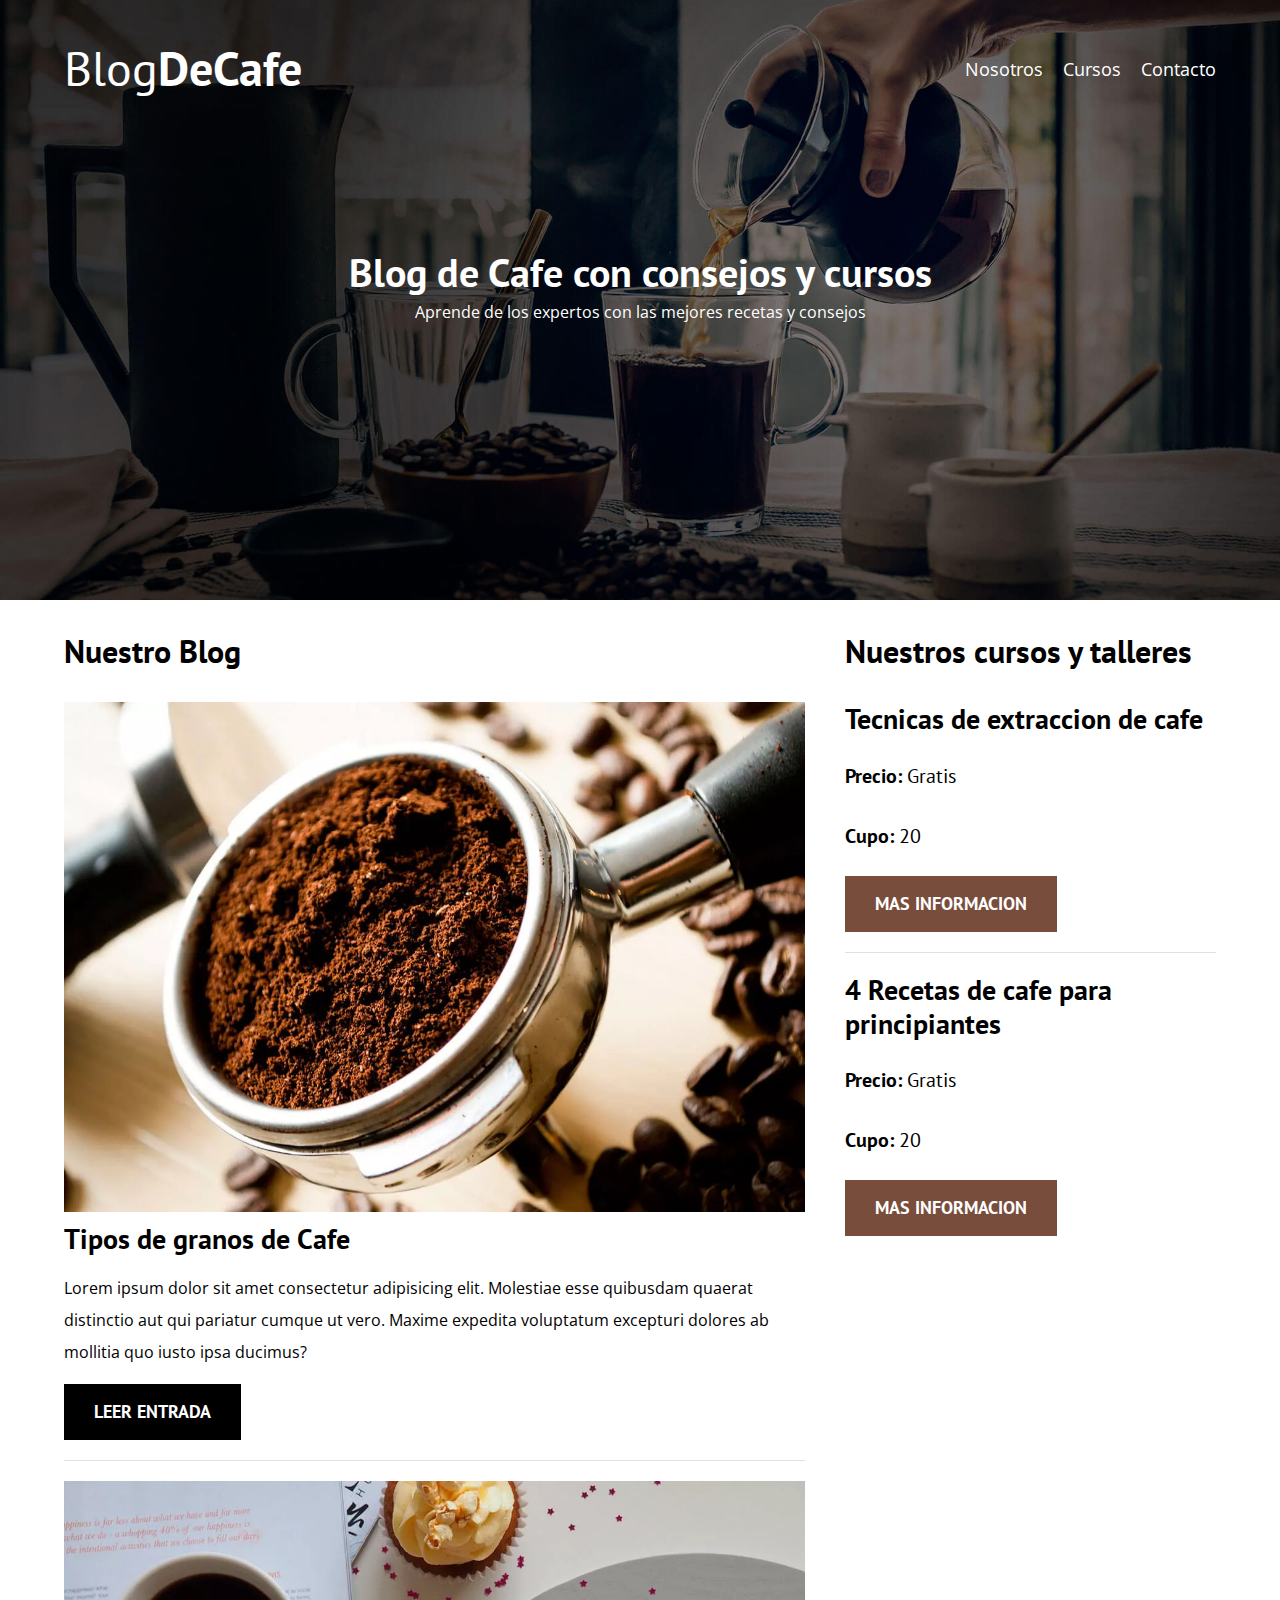
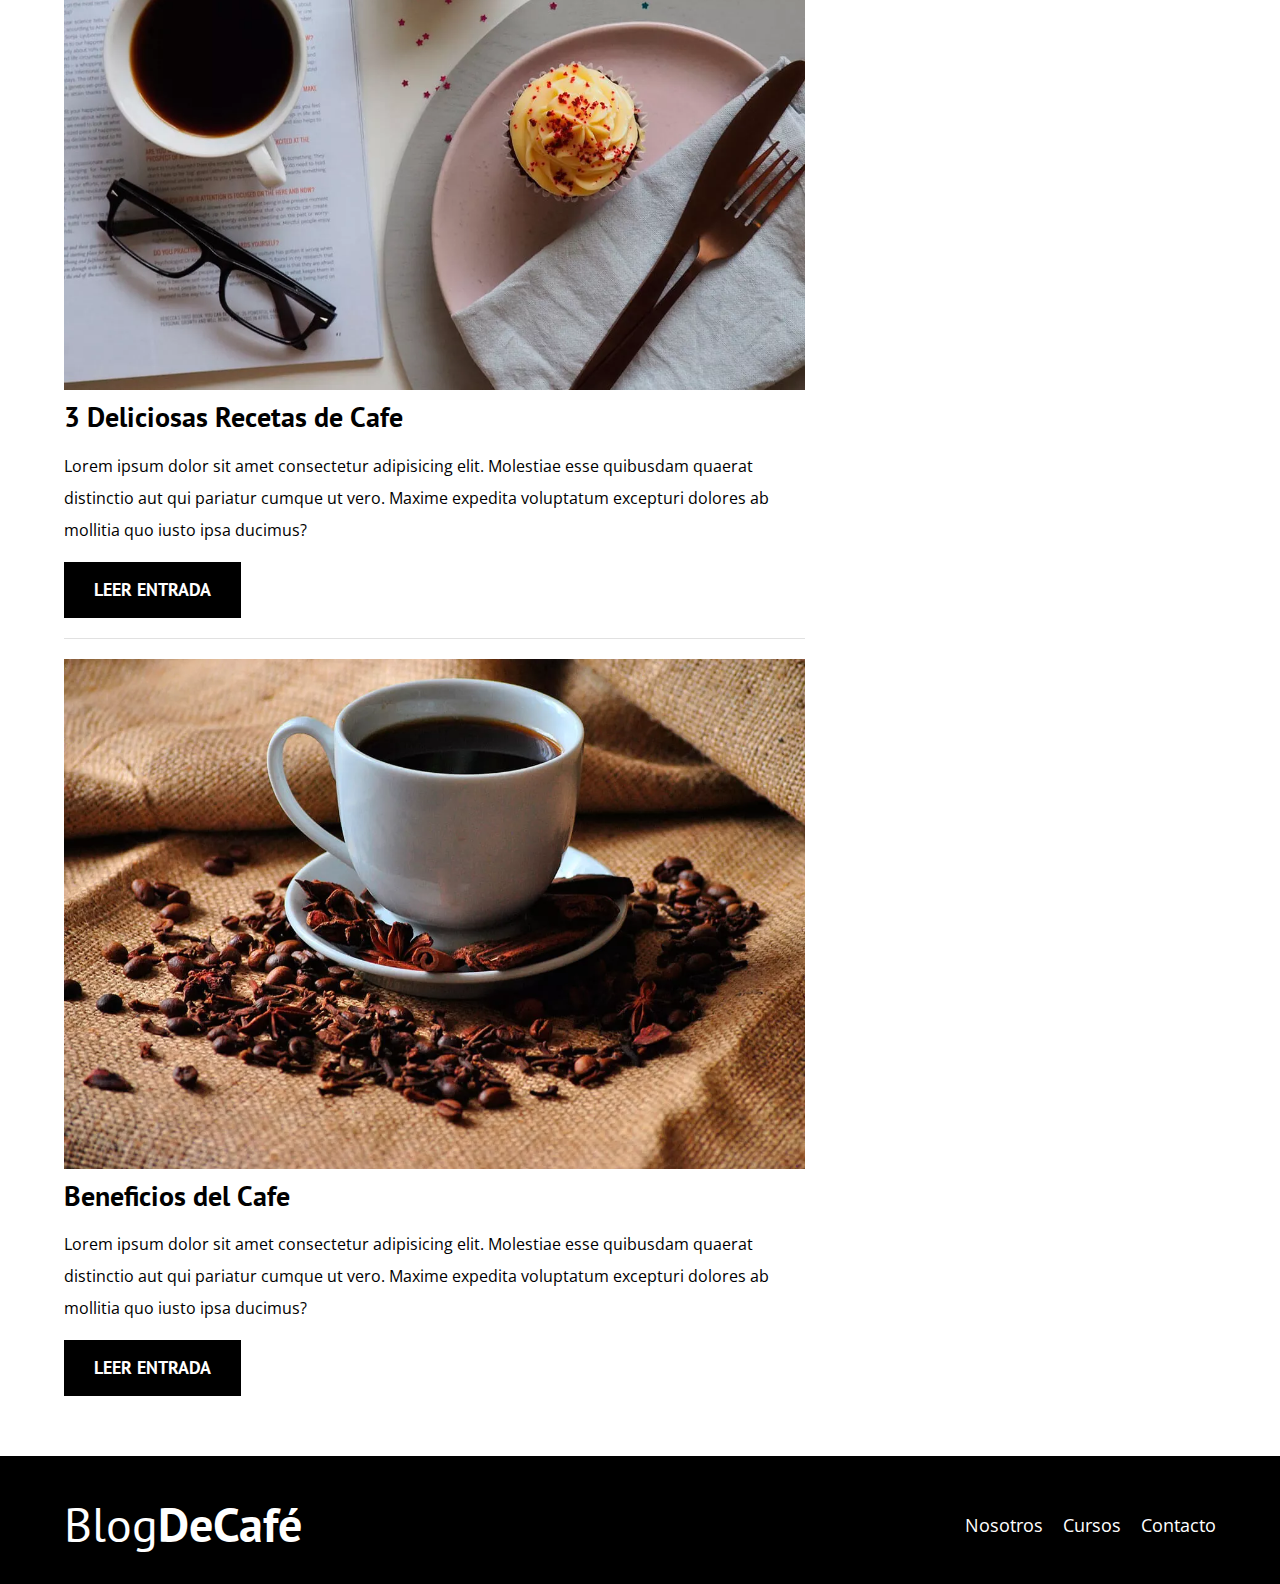
<file: index.html>
<!DOCTYPE html>
<html lang="en">
<head>
    <meta charset="UTF-8">
    <meta http-equiv="X-UA-Compatible" content="IE=edge">
    <meta name="viewport" content="width=device-width, initial-scale=1.0">
    <title>Blog de Cafe</title>
   
      <!-- Prefetch -->
      <link rel="prefetch" href="nosotros.html" as="document">

      <!-- Preload -->
      <link rel="preload" href="css/normalize.css" as="style">
      <link rel="stylesheet" href="css/normalize.css">
      <link rel="preload" href="https://fonts.googleapis.com/css2?family=Open+Sans&family=PT+Sans:wght@400;700&display=swap"  crossorigin="crossorigin" as="font">
      <link href="https://fonts.googleapis.com/css2?family=Open+Sans&family=PT+Sans:wght@400;700&display=swap" rel="stylesheet">
    
    <link rel="preload" href="css/style.css" as="style">
    <link rel="stylesheet" href="css/style.css">

    <link rel="preload" href="img/blog1.jpg" as="image">
</head>
<body>
    <header class="header">
        <div class="contenedor">
            <div class="barra">
                <a class="logo" href="index.html">
                    <h1 class="logo__nombre no-margin centrar-texto">Blog<span class="logo__bold">DeCafe</span></h1>
                </a>
                <nav class="navegacion">
                    <a class="navegacion__enlace" href="nosotros.html">Nosotros</a>
                    <a class="navegacion__enlace" href="cursos.html">Cursos</a>
                    <a class="navegacion__enlace" href="contacto.html">Contacto</a>
                </nav>
            </div>
        </div>
        <div class="header__texto">
            <h2 class="no-margin"> Blog de Cafe con consejos y cursos</h2>
            <p class="no-margin">Aprende de los expertos con las mejores recetas y consejos</p>
        </div>
    </header>

    <div class="contenedor contenido-principal">
        <main class="blog">
            <h3>Nuestro Blog</h3>

            <article class="entrada">
                <div class="entrada__imagen">
                    <picture>
                        <source loading="lazy" srcset="img/blog1.webp" type="image/webp">
                        <img loading="lazy" src="img/blog1.jpg" alt="imagen blog">
                    </picture>
                </div>
                <div class="entrada__contenido">
                    <h4 class="no-margin">Tipos de granos de Cafe</h4>
                    <p>Lorem ipsum dolor sit amet consectetur adipisicing elit. Molestiae esse quibusdam quaerat distinctio aut qui pariatur cumque ut vero. Maxime expedita voluptatum excepturi dolores ab mollitia quo iusto ipsa ducimus?</p>
                    <a href="entrada.html" class="boton boton--primario"> Leer entrada</a>
                </div>
            </article>
            <article class="entrada">
                <div class="entrada__imagen">
                    <picture>
                        <source loading="lazy" srcset="img/blog2.webp" type="image/webp">
                        <img loading="lazy" src="img/blog2.jpg" alt="imagen blog">
                    </picture>
                    
                </div>
                <div class="entrada__contenido">
                    <h4 class="no-margin">3 Deliciosas Recetas de Cafe</h4>
                    <p>Lorem ipsum dolor sit amet consectetur adipisicing elit. Molestiae esse quibusdam quaerat distinctio aut qui pariatur cumque ut vero. Maxime expedita voluptatum excepturi dolores ab mollitia quo iusto ipsa ducimus?</p>
                    <a href="entrada.html" class="boton boton--primario"> Leer entrada</a>
                </div>
            </article>
            <article class="entrada">
                <div class="entrada__imagen">
                    <picture>
                        <source loading="lazy" srcset="img/blog3.webp" type="image/webp">
                        <img loading="lazy" src="img/blog3.jpg" alt="imagen blog">
                    </picture>
                </div>
                <div class="entrada__contenido">
                    <h4 class="no-margin">Beneficios del Cafe</h4>
                    <p>Lorem ipsum dolor sit amet consectetur adipisicing elit. Molestiae esse quibusdam quaerat distinctio aut qui pariatur cumque ut vero. Maxime expedita voluptatum excepturi dolores ab mollitia quo iusto ipsa ducimus?</p>
                    <a href="entrada.html" class="boton boton--primario"> Leer entrada</a>
                </div>
            </article>

        </main>
        <aside class="sidebar">
            <h3>Nuestros cursos y talleres</h3>

            <ul class="cursos no-padding">
                <li class="widget-curso">
                    <h4 class="no-margin">Tecnicas de extraccion de cafe</h4>
                    <p class="widget-curso__label"> Precio:
                        <span class="widget-curso__info">Gratis</span>
                    </p>
                    <p class="widget-curso__label"> Cupo:
                        <span class="widget-curso__info">20</span>
                    </p>
                    <a href="entrada.html" class="boton boton--secundario">Mas informacion</a>
                </li>
                <li class="widget-curso">
                    <h4 class="no-margin">4 Recetas de cafe para principiantes</h4>
                    <p class="widget-curso__label"> Precio:
                        <span class="widget-curso__info">Gratis</span>
                    </p>
                    <p class="widget-curso__label"> Cupo:
                        <span class="widget-curso__info">20</span>
                    </p>
                    <a href="entrada.html" class="boton boton--secundario">Mas informacion</a>
                </li>
            </ul>
        </aside>
    </div>

    <footer class="footer">
        <div class="contenedor">
            <div class="barra">
                <a class="logo" href="index.html">
                    <h1 class="logo__nombre no-margin centrar-texto">Blog<span class="logo__bold">DeCafé</span></h1>
                </a>

                <nav class="navegacion">
                    <a href="nosotros.html" class="navegacion__enlace">Nosotros</a>
                    <a href="cursos.html" class="navegacion__enlace">Cursos</a>
                    <a href="contacto.html" class="navegacion__enlace">Contacto</a>
                </nav>
            </div>
        </div>
    </footer>
    <script src="js/modernizr.js"></script>
</body>
</html>
</file>
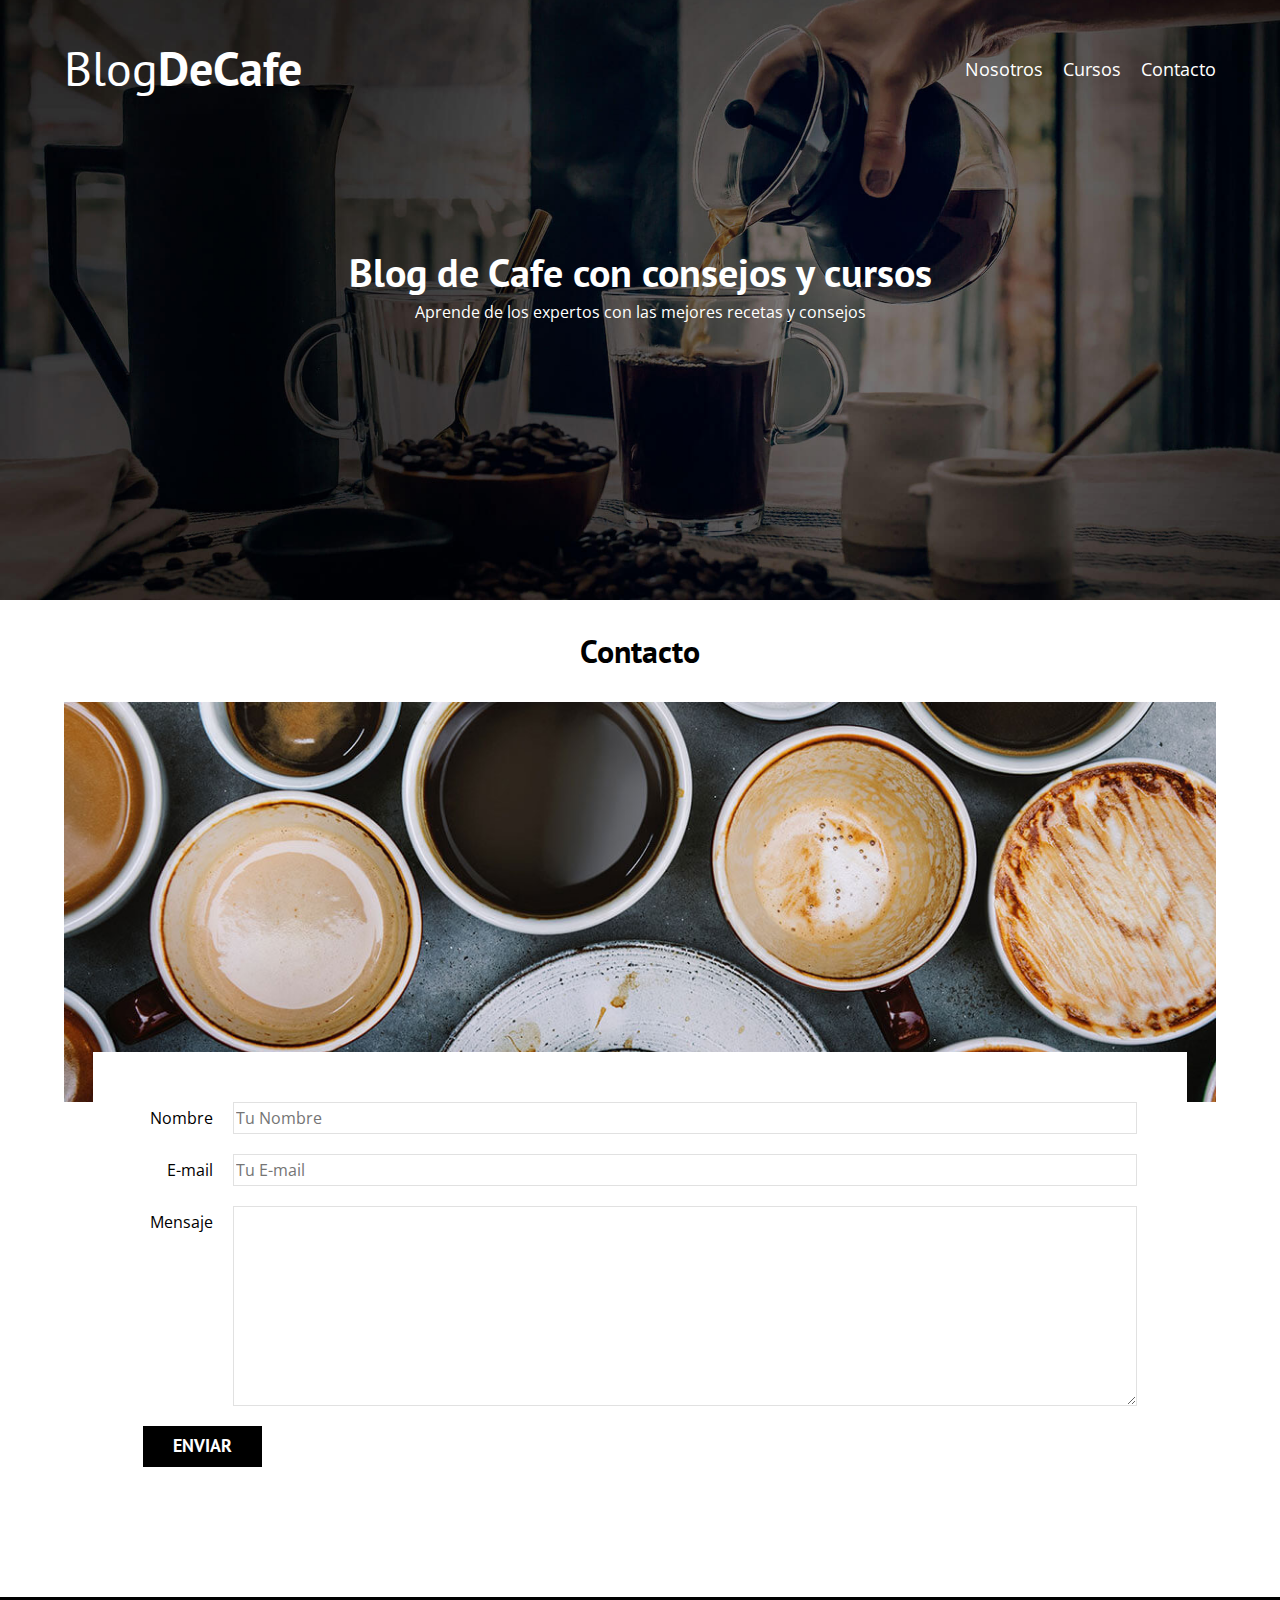
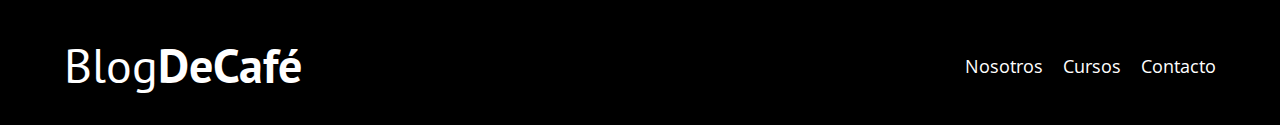
<file: contacto.html>
<!DOCTYPE html>
<html lang="en">
<head>
    <meta charset="UTF-8">
    <meta http-equiv="X-UA-Compatible" content="IE=edge">
    <meta name="viewport" content="width=device-width, initial-scale=1.0">
    <title>Blog de Cafe</title>
    <link rel="stylesheet" href="css/normalize.css">
    <link rel="preconnect" href="https://fonts.googleapis.com">
    <link rel="preconnect" href="https://fonts.gstatic.com" crossorigin>
    <link href="https://fonts.googleapis.com/css2?family=Open+Sans&family=PT+Sans:wght@400;700&display=swap" rel="stylesheet">
    <link rel="stylesheet" href="css/style.css">
</head>
<body>
    <header class="header">
        <div class="contenedor">
            <div class="barra">
                <a class="logo" href="index.html">
                    <h1 class="logo__nombre no-margin centrar-texto">Blog<span class="logo__bold">DeCafe</span></h1>
                </a>
                <nav class="navegacion">
                    <a class="navegacion__enlace" href="nosotros.html">Nosotros</a>
                    <a class="navegacion__enlace" href="cursos.html">Cursos</a>
                    <a class="navegacion__enlace" href="contacto.html">Contacto</a>
                </nav>
            </div>
        </div>
        <div class="header__texto">
            <h2 class="no-margin"> Blog de Cafe con consejos y cursos</h2>
            <p class="no-margin">Aprende de los expertos con las mejores recetas y consejos</p>
        </div>
    </header>

    <main class="contenedor">
        <h3 class="centrar-texto">Contacto</h3>

        <div class="contacto-bg"></div>

        <form class="formulario">
            <div class="campo">
                <label class="campo__label" for="nombre">Nombre</label>
                <input 
                    class="campo__field"
                    type="text" 
                    placeholder="Tu Nombre" 
                    id="nombre"
                >
            </div>
            <div class="campo">
                <label class="campo__label" for="email">E-mail</label>
                <input 
                    class="campo__field"
                    type="email" 
                    placeholder="Tu E-mail" 
                    id="email"
                >
            </div>
            <div class="campo">
                <label class="campo__label" for="mensaje">Mensaje</label>
                <textarea 
                    class="campo__field campo__field--textarea"
                    id="mensaje"
                ></textarea>
            </div>

            <div class="campo">
                <input type="submit" value="Enviar" class="boton boton--primario">
            </div>
        </form>

        
    </main>

    <footer class="footer">
        <div class="contenedor">
            <div class="barra">
                <a class="logo" href="index.html">
                    <h1 class="logo__nombre no-margin centrar-texto">Blog<span class="logo__bold">DeCafé</span></h1>
                </a>

                <nav class="navegacion">
                    <a href="nosotros.html" class="navegacion__enlace">Nosotros</a>
                    <a href="cursos.html" class="navegacion__enlace">Cursos</a>
                    <a href="contacto.html" class="navegacion__enlace">Contacto</a>
                </nav>
            </div>
        </div>
    </footer>
    <script src="js/modernizr.js"></script>
</body>
</html>
</file>
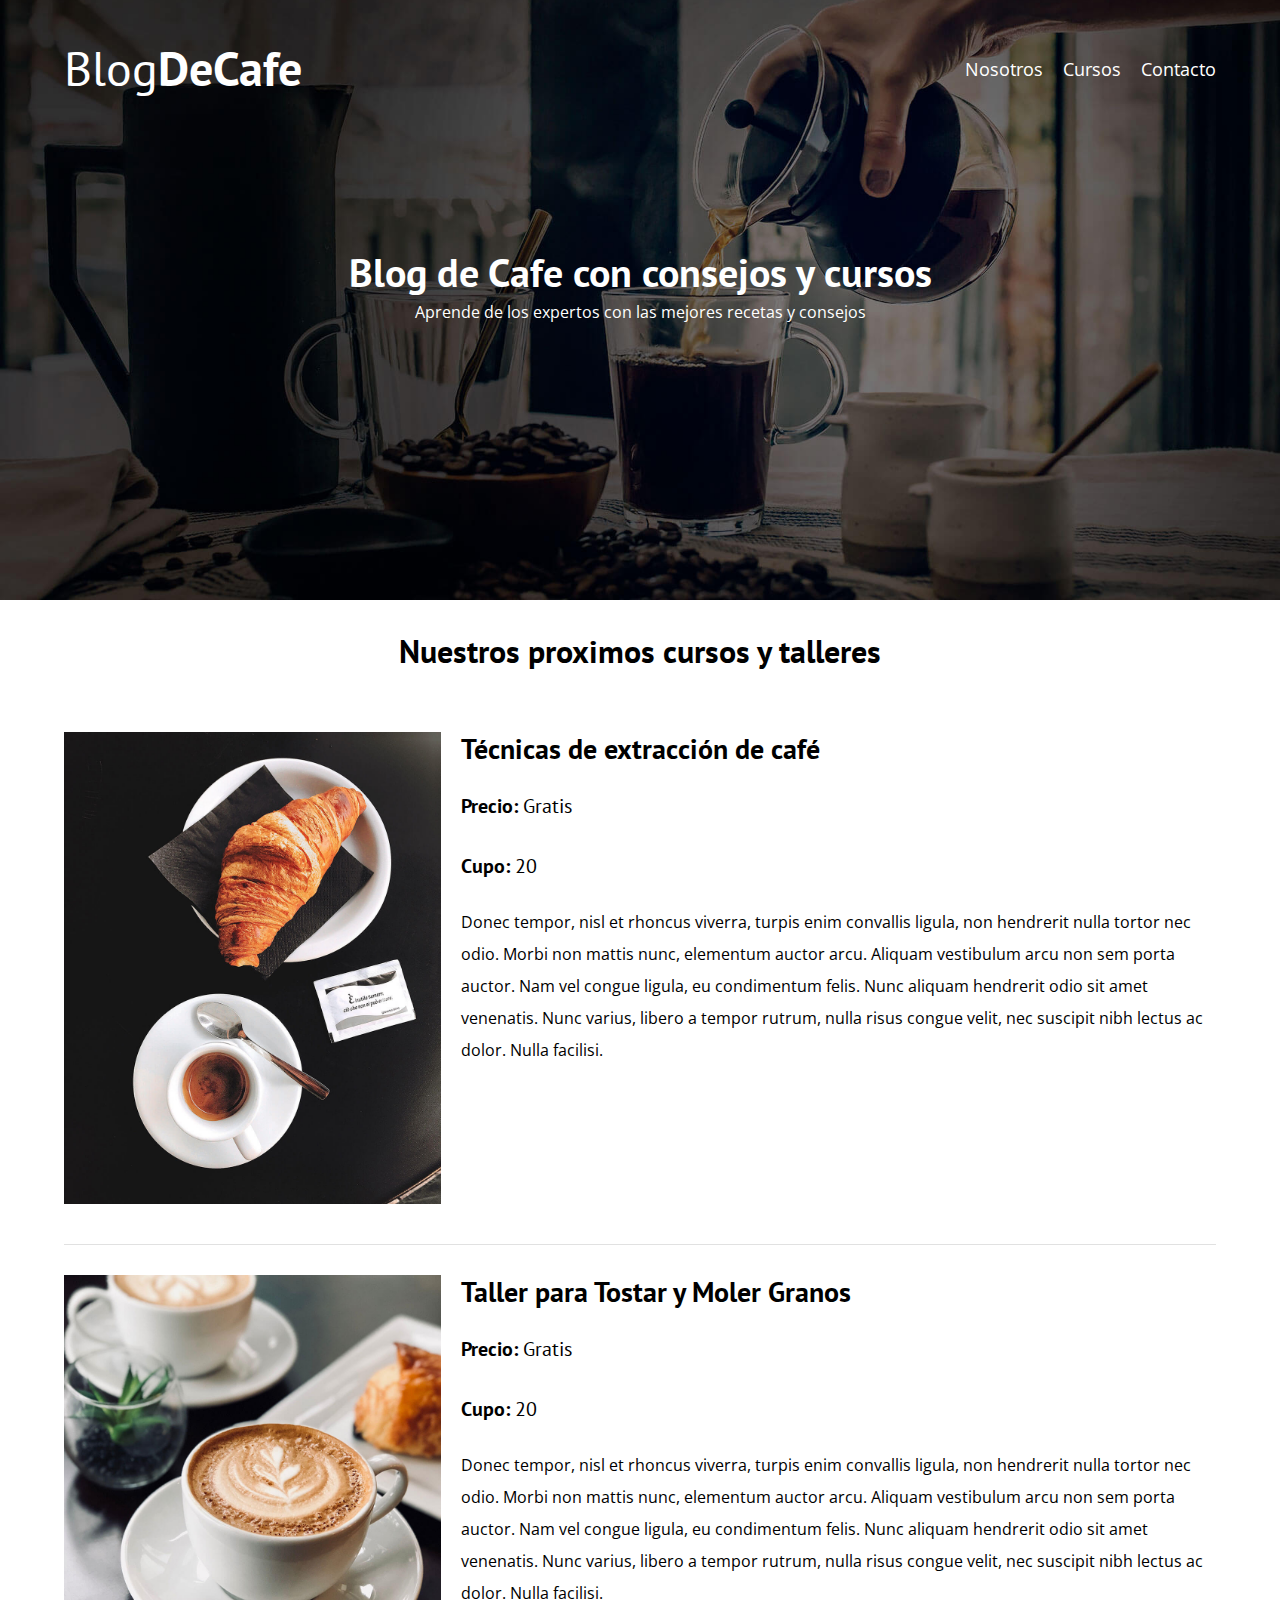
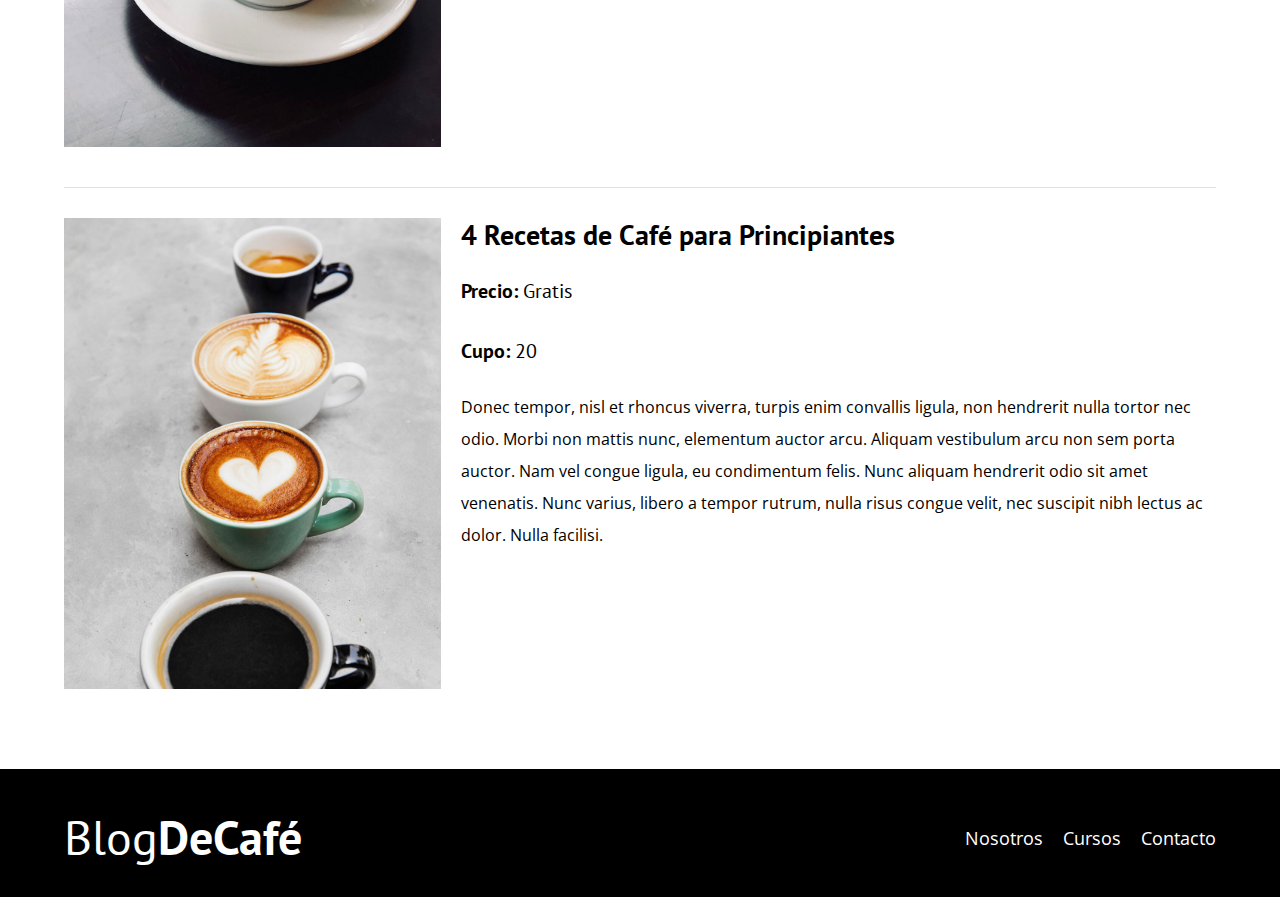
<file: cursos.html>
<!DOCTYPE html>
<html lang="en">
<head>
    <meta charset="UTF-8">
    <meta http-equiv="X-UA-Compatible" content="IE=edge">
    <meta name="viewport" content="width=device-width, initial-scale=1.0">
    <title>Blog de Cafe</title>
    <link rel="stylesheet" href="css/normalize.css">
    <link rel="preconnect" href="https://fonts.googleapis.com">
    <link rel="preconnect" href="https://fonts.gstatic.com" crossorigin>
    <link href="https://fonts.googleapis.com/css2?family=Open+Sans&family=PT+Sans:wght@400;700&display=swap" rel="stylesheet">
    <link rel="stylesheet" href="css/style.css">
</head>
<body>
    <header class="header">
        <div class="contenedor">
            <div class="barra">
                <a class="logo" href="index.html">
                    <h1 class="logo__nombre no-margin centrar-texto">Blog<span class="logo__bold">DeCafe</span></h1>
                </a>
                <nav class="navegacion">
                    <a class="navegacion__enlace" href="nosotros.html">Nosotros</a>
                    <a class="navegacion__enlace" href="cursos.html">Cursos</a>
                    <a class="navegacion__enlace" href="contacto.html">Contacto</a>
                </nav>
            </div>
        </div>
        <div class="header__texto">
            <h2 class="no-margin"> Blog de Cafe con consejos y cursos</h2>
            <p class="no-margin">Aprende de los expertos con las mejores recetas y consejos</p>
        </div>
    </header>

    <main class="contenedor">
        <h3 class="centrar-texto">Nuestros proximos cursos y talleres</h3>

        <div class="curso">
            <div class="curso_imgaen">
                <img src="img/curso1.jpg" alt="imagen del curso">
            </div>
            <div class="curso__informacion">
                <h4 class="no-margin">Técnicas de extracción de café</h4>
            <p class="curso__label"> Precio:
                <span class="widget-curso__info">Gratis</span>
            </p>
            <p class="curso__label"> Cupo:
                <span class="curso__info">20</span>
            </p>
            <p class="curso__descripcion">
                Donec tempor, nisl et rhoncus viverra, turpis enim convallis ligula, non hendrerit nulla tortor nec odio. Morbi non mattis nunc, elementum auctor arcu. Aliquam vestibulum arcu non sem porta auctor. Nam vel congue ligula, eu condimentum felis. Nunc aliquam hendrerit odio sit amet venenatis. Nunc varius, libero a tempor rutrum, nulla risus congue velit, nec suscipit nibh lectus ac dolor. Nulla facilisi.
            </p>
            </div>
        </div> 
        <div class="curso">
            <div class="curso_imgaen">
                <img src="img/curso2.jpg" alt="imagen del curso">
            </div>
            <div class="curso__informacion">
                <h4 class="no-margin">Taller para Tostar y Moler Granos</h4>
            <p class="curso__label"> Precio:
                <span class="widget-curso__info">Gratis</span>
            </p>
            <p class="curso__label"> Cupo:
                <span class="curso__info">20</span>
            </p>
            <p class="curso__descripcion">
                Donec tempor, nisl et rhoncus viverra, turpis enim convallis ligula, non hendrerit nulla tortor nec odio. Morbi non mattis nunc, elementum auctor arcu. Aliquam vestibulum arcu non sem porta auctor. Nam vel congue ligula, eu condimentum felis. Nunc aliquam hendrerit odio sit amet venenatis. Nunc varius, libero a tempor rutrum, nulla risus congue velit, nec suscipit nibh lectus ac dolor. Nulla facilisi.
            </p>
            </div>
        </div> 
        <div class="curso">
            <div class="curso_imgaen">
                <img src="img/curso3.jpg" alt="imagen del curso">
            </div>
            <div class="curso__informacion">
                <h4 class="no-margin">4 Recetas de Café para Principiantes</h4>
            <p class="curso__label"> Precio:
                <span class="widget-curso__info">Gratis</span>
            </p>
            <p class="curso__label"> Cupo:
                <span class="curso__info">20</span>
            </p>
            <p class="curso__descripcion">
                Donec tempor, nisl et rhoncus viverra, turpis enim convallis ligula, non hendrerit nulla tortor nec odio. Morbi non mattis nunc, elementum auctor arcu. Aliquam vestibulum arcu non sem porta auctor. Nam vel congue ligula, eu condimentum felis. Nunc aliquam hendrerit odio sit amet venenatis. Nunc varius, libero a tempor rutrum, nulla risus congue velit, nec suscipit nibh lectus ac dolor. Nulla facilisi.
            </p>
            </div>
        </div> 
    </main>

    <footer class="footer">
        <div class="contenedor">
            <div class="barra">
                <a class="logo" href="index.html">
                    <h1 class="logo__nombre no-margin centrar-texto">Blog<span class="logo__bold">DeCafé</span></h1>
                </a>

                <nav class="navegacion">
                    <a href="nosotros.html" class="navegacion__enlace">Nosotros</a>
                    <a href="cursos.html" class="navegacion__enlace">Cursos</a>
                    <a href="contacto.html" class="navegacion__enlace">Contacto</a>
                </nav>
            </div>
        </div>
    </footer>
    <script src="js/modernizr.js"></script>
</body>
</html>
</file>
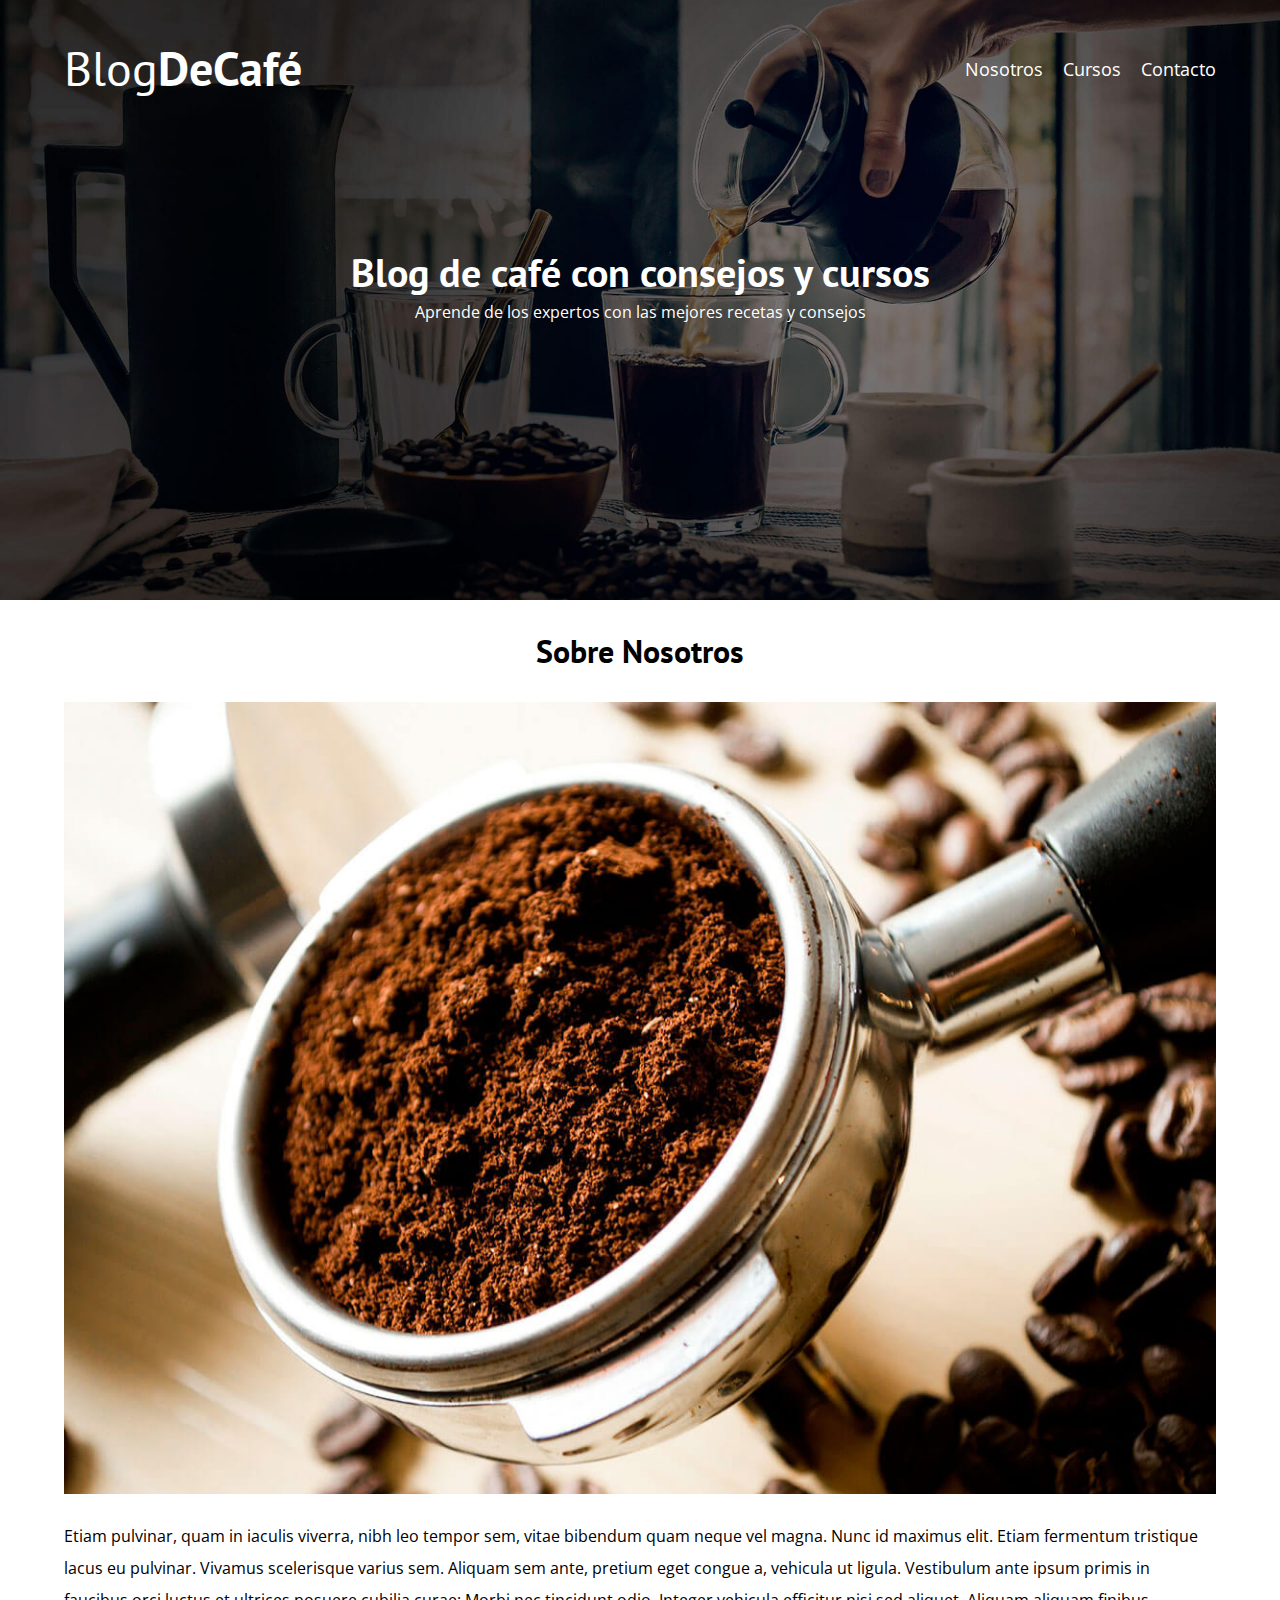
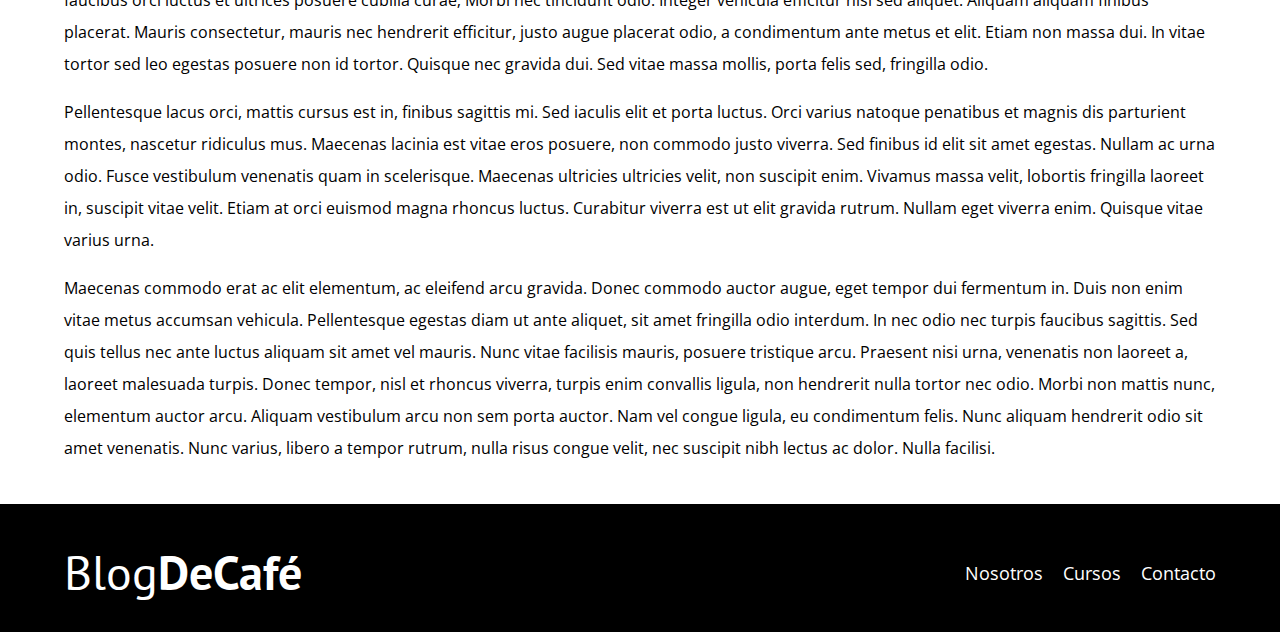
<file: entrada.html>
<!DOCTYPE html>
<html lang="en">
<head>
    <meta charset="UTF-8">
    <meta name="viewport" content="width=device-width, initial-scale=1.0">
    <title>BlogDeCafé</title>
    <link rel="stylesheet" href="css/normalize.css">
    <link href="https://fonts.googleapis.com/css2?family=Open+Sans&family=PT+Sans:wght@400;700&display=swap" rel="stylesheet">
    <link rel="stylesheet" href="css/style.css">
</head>
<body>

    <header class="header">

        <div class="contenedor">
            <div class="barra">
                <a class="logo" href="index.html">
                    <h1 class="logo__nombre no-margin centrar-texto">Blog<span class="logo__bold">DeCafé</span></h1>
                </a>

                <nav class="navegacion">
                    <a href="nosotros.html" class="navegacion__enlace">Nosotros</a>
                    <a href="cursos.html" class="navegacion__enlace">Cursos</a>
                    <a href="contacto.html" class="navegacion__enlace">Contacto</a>
                </nav>
            </div>
        </div>

        <div class="header__texto">
            <h2 class="no-margin">Blog de café con consejos y cursos</h2>
            <p class="no-margin">Aprende de los expertos con las mejores recetas y consejos</p>
        </div>
    </header>

    <main class="contenedor">
        <h3 class="centrar-texto">Sobre Nosotros</h3>

        <img src="img/blog1.jpg" alt="imagen del blog">

        <p>Etiam pulvinar, quam in iaculis viverra, nibh leo tempor sem, vitae bibendum quam neque vel magna. Nunc id maximus elit. Etiam fermentum tristique lacus eu pulvinar. Vivamus scelerisque varius sem. Aliquam sem ante, pretium eget congue a, vehicula ut ligula. Vestibulum ante ipsum primis in faucibus orci luctus et ultrices posuere cubilia curae; Morbi nec tincidunt odio. Integer vehicula efficitur nisi sed aliquet. Aliquam aliquam finibus placerat. Mauris consectetur, mauris nec hendrerit efficitur, justo augue placerat odio, a condimentum ante metus et elit. Etiam non massa dui. In vitae tortor sed leo egestas posuere non id tortor. Quisque nec gravida dui. Sed vitae massa mollis, porta felis sed, fringilla odio.</p>

        <p> Pellentesque lacus orci, mattis cursus est in, finibus sagittis mi. Sed iaculis elit et porta luctus. Orci varius natoque penatibus et magnis dis parturient montes, nascetur ridiculus mus. Maecenas lacinia est vitae eros posuere, non commodo justo viverra. Sed finibus id elit sit amet egestas. Nullam ac urna odio. Fusce vestibulum venenatis quam in scelerisque. Maecenas ultricies ultricies velit, non suscipit enim. Vivamus massa velit, lobortis fringilla laoreet in, suscipit vitae velit. Etiam at orci euismod magna rhoncus luctus. Curabitur viverra est ut elit gravida rutrum. Nullam eget viverra enim. Quisque vitae varius urna.</p>

        <p>Maecenas commodo erat ac elit elementum, ac eleifend arcu gravida. Donec commodo auctor augue, eget tempor dui fermentum in. Duis non enim vitae metus accumsan vehicula. Pellentesque egestas diam ut ante aliquet, sit amet fringilla odio interdum. In nec odio nec turpis faucibus sagittis. Sed quis tellus nec ante luctus aliquam sit amet vel mauris. Nunc vitae facilisis mauris, posuere tristique arcu. Praesent nisi urna, venenatis non laoreet a, laoreet malesuada turpis. Donec tempor, nisl et rhoncus viverra, turpis enim convallis ligula, non hendrerit nulla tortor nec odio. Morbi non mattis nunc, elementum auctor arcu. Aliquam vestibulum arcu non sem porta auctor. Nam vel congue ligula, eu condimentum felis. Nunc aliquam hendrerit odio sit amet venenatis. Nunc varius, libero a tempor rutrum, nulla risus congue velit, nec suscipit nibh lectus ac dolor. Nulla facilisi.</p>
    </main>

    <footer class="footer">
        <div class="contenedor">
            <div class="barra">
                <a class="logo" href="index.html">
                    <h1 class="logo__nombre no-margin centrar-texto">Blog<span class="logo__bold">DeCafé</span></h1>
                </a>

                <nav class="navegacion">
                    <a href="nosotros.html" class="navegacion__enlace">Nosotros</a>
                    <a href="cursos.html" class="navegacion__enlace">Cursos</a>
                    <a href="contacto.html" class="navegacion__enlace">Contacto</a>
                </nav>
            </div>
        </div>
    </footer>
    <script src="js/modernizr.js"></script>
</body>
</html>
</file>
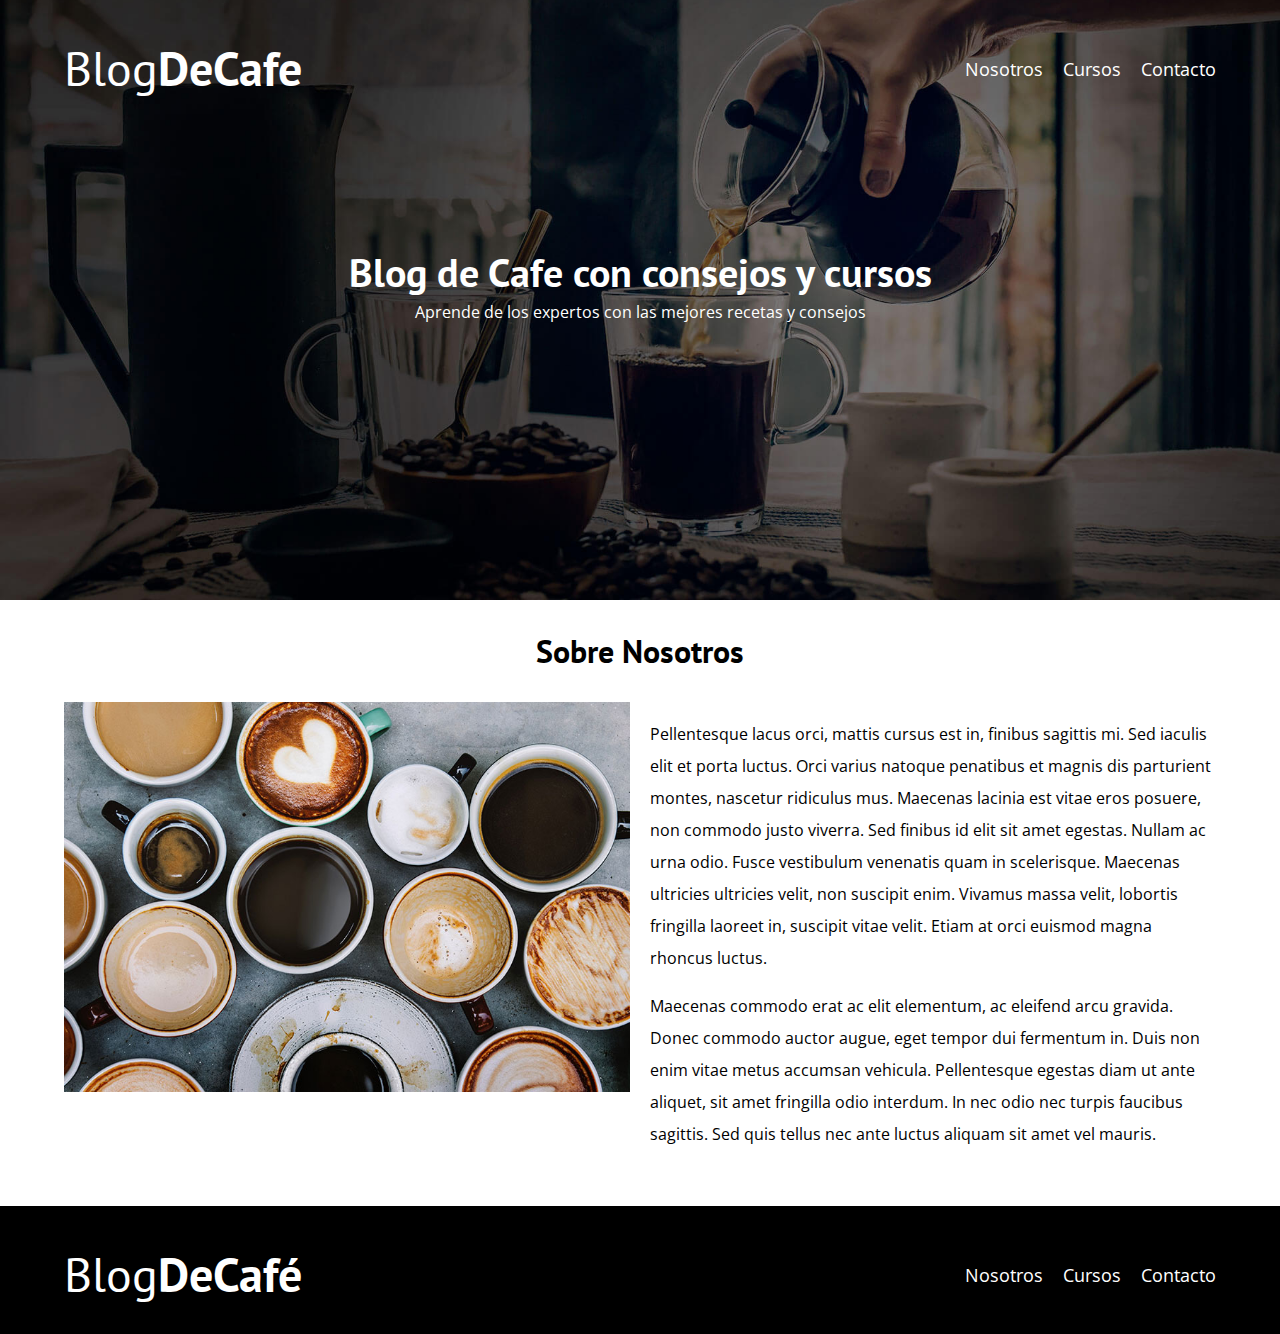
<file: nosotros.html>
<!DOCTYPE html>
<html lang="en">
<head>
    <meta charset="UTF-8">
    <meta http-equiv="X-UA-Compatible" content="IE=edge">
    <meta name="viewport" content="width=device-width, initial-scale=1.0">
    <title>Blog de Cafe</title>
    <link rel="stylesheet" href="css/normalize.css">
    <link rel="preconnect" href="https://fonts.googleapis.com">
    <link rel="preconnect" href="https://fonts.gstatic.com" crossorigin>
    <link href="https://fonts.googleapis.com/css2?family=Open+Sans&family=PT+Sans:wght@400;700&display=swap" rel="stylesheet">
    <link rel="stylesheet" href="css/style.css">
</head>
<body>
    <header class="header">
        <div class="contenedor">
            <div class="barra">
                <a class="logo" href="index.html">
                    <h1 class="logo__nombre no-margin centrar-texto">Blog<span class="logo__bold">DeCafe</span></h1>
                </a>
                <nav class="navegacion">
                    <a class="navegacion__enlace" href="nosotros.html">Nosotros</a>
                    <a class="navegacion__enlace" href="cursos.html">Cursos</a>
                    <a class="navegacion__enlace" href="contacto.html">Contacto</a>
                </nav>
            </div>
        </div>
        <div class="header__texto">
            <h2 class="no-margin"> Blog de Cafe con consejos y cursos</h2>
            <p class="no-margin">Aprende de los expertos con las mejores recetas y consejos</p>
        </div>
    </header>

    <main class="contenedor">
        <h3 class="centrar-texto">Sobre Nosotros</h3>

        <div class="sobre-nosotros">
            <div class="sobre-nosotros__imagen">
                <img src="img/nosotros.jpg" alt="imagen nosotros">
            </div>

            <div class="sobre-nosotros__texto">
                <p>Pellentesque lacus orci, mattis cursus est in, finibus sagittis mi. Sed iaculis elit et porta luctus. Orci varius natoque penatibus et magnis dis parturient montes, nascetur ridiculus mus. Maecenas lacinia est vitae eros posuere, non commodo justo viverra. Sed finibus id elit sit amet egestas. Nullam ac urna odio. Fusce vestibulum venenatis quam in scelerisque. Maecenas ultricies ultricies velit, non suscipit enim. Vivamus massa velit, lobortis fringilla laoreet in, suscipit vitae velit. Etiam at orci euismod magna rhoncus luctus.  </p>

                <p>Maecenas commodo erat ac elit elementum, ac eleifend arcu gravida. Donec commodo auctor augue, eget tempor dui fermentum in. Duis non enim vitae metus accumsan vehicula. Pellentesque egestas diam ut ante aliquet, sit amet fringilla odio interdum. In nec odio nec turpis faucibus sagittis. Sed quis tellus nec ante luctus aliquam sit amet vel mauris. </p>
            </div>
        </div>
    </main>

    <footer class="footer">
        <div class="contenedor">
            <div class="barra">
                <a class="logo" href="index.html">
                    <h1 class="logo__nombre no-margin centrar-texto">Blog<span class="logo__bold">DeCafé</span></h1>
                </a>

                <nav class="navegacion">
                    <a href="nosotros.html" class="navegacion__enlace">Nosotros</a>
                    <a href="cursos.html" class="navegacion__enlace">Cursos</a>
                    <a href="contacto.html" class="navegacion__enlace">Contacto</a>
                </nav>
            </div>
        </div>
    </footer>
    <script src="js/modernizr.js"></script>
</body>
</html>
</file>
<file: css/style.css>
:root {
    --fuenteHeading: "PT Sans", sans-serfif;
    --fuenteParrafos: "Open Sans", sans-serif;

    --primario: #784D3C;
    --gris: #e1e1e1;
    --blanco: #ffffff;
    --negro: #000000;
}

html {
    box-sizing: border-box;
    font-size: 62.5%;
}
*, *:before, *:after {
    box-sizing: inherit;
}
body{
    font-family: var(--fuenteParrafos);
    font-size: 1.6rem;
    line-height: 2;
}

/**** globales ***/
.contenedor {
    width: min(90%, 120rem);
    margin: 0 auto;
}
a{
    text-decoration: none;
}

h1, h2, h3, h4 {
    font-family: var(--fuenteHeading);
    line-height: 1.2;
}

h1 {
    font-size: 4.8rem;
}
h2{
    font-size:4rem ;
}
h3{
    font-size: 3.2rem;
}
h4{
    font-size: 2.8rem;
}
img {
    max-width: 100%;
}


/**** Utilidades ****/

.no-margin{
    margin: 0;
}
.no-padding {
    padding: 0;
}
.centrar-texto{
    text-align: center;
}

/* header */
.webp .header {
    background-image: url(../img/banner.webp);
}
.no-webp .header {
    background-image: url(../img/banner.jpg);
}
.header{
    background-image: url(../img/banner.jpg);
    height: 60rem;
    background-size: cover;
    background-repeat: no-repeat;
    background-position: center center;
}
.header__texto {
    text-align: center;
    color: var(--blanco);
    margin-top: 5rem;
 }
 @media (min-width: 768px) {
     .header__texto {
         margin-top: 15rem;
     }
 }
 .barra {
     padding-top: 4rem;
 }
 
 @media (min-width: 768px) {
     .barra {
         display: flex;
         justify-content: space-between;
         align-items: center;
     }
 }
 .logo {
     color: var(--blanco);
     
 }
 .logo__nombre {
     font-weight: 400;
 }
 .logo__bold {
     font-weight: 700;
 }
 @media (min-width: 768px) {
     .navegacion {
         display: flex;
         gap: 2rem;
     }
 }
 .navegacion__enlace {
     display: block;
     text-align: center;
     font-size: 1.8rem;
     color: var(--blanco);
 }
 
 @media (min-width: 768px) {
     .contenido-principal {
         display: grid;
         grid-template-columns: 2fr 1fr;
         column-gap: 4rem;
     }
 }
 
 .entrada {
     border-bottom: 1px solid var(--gris);
     margin-bottom: 2rem;
 }
 .entrada:last-of-type {
     border: none;
     margin-bottom: 0;
 }
 .boton {
     display: block;
     font-family: var(--fuenteHeading);
     color: var(--blanco);
     text-align: center;
     padding: 1rem 3rem;
     font-size: 1.8rem;
     text-transform: uppercase;
     font-weight: 700;
     margin-bottom: 2rem;
     border: none;
 }
 
 @media (min-width: 768px) {
     .boton {
         display: inline-block;
 
     }
 }
 .boton:hover {
     cursor: pointer;
 }
 .boton--primario {
     background-color: var(--negro);
 }
 .boton--secundario {
     background-color: var(--primario);
 }
 
 .cursos {
     list-style: none;
 }
 
 .widget-curso {
     border-bottom: 1px solid var(--gris);
     margin-bottom: 2rem;
 }
 .widget-curso:last-of-type {
     border: none;
     margin-bottom: 0;
 }
 .widget-curso__label {
     font-family: var(--fuenteHeading);
     font-weight: bold;
 }
 .widget-curso__info {
     font-weight: normal;
 }
 .widget-curso__label,
 .widget-curso__info {
     font-size: 2rem;
 }
 
 .footer {
     background-color: var(--negro);
     padding-bottom: 3rem;
     margin-top: 4rem;
 }
 
 /** Estilo de pagina Sobre Nosotros **/
 @media (min-width: 768px) {
     .sobre-nosotros {
         display: grid;
         grid-template-columns: repeat(2, 1fr);
         column-gap: 2rem;
     }
 }
 
 /** Estilo de pagina Cursos **/
 .curso  {
     padding: 3rem 0;
     border-bottom: 1px solid var(--gris);
 }
 @media (min-width: 768px) {
     .curso {
         display: grid;
         grid-template-columns: 1fr 2fr;
         column-gap: 2rem;
     }
 }
 .curso:last-of-type {
    border: none;
 }
 .curso__label {
     font-family: var(--fuenteHeading);
     font-weight: bold;
 }
 .curso__info {
     font-weight: normal;
 }
 .curso__label,
 .curso__info {
     font-size: 2rem;
 }
 
 /** Contacto **/
 .contacto-bg {
     background-image: url(../img/contacto.jpg);
     height: 40rem;
     background-size: cover;
     background-repeat: no-repeat;
 }
 
 .formulario {
     background-color: var(--blanco);
     margin: -5rem auto 0 auto;
     width: 95%;
     padding: 5rem;
 }
 .campo {
     display: flex;
     margin-bottom: 2rem;
 }
 .campo__label {
     flex: 0 0 9rem;
     text-align: right;
     padding-right: 2rem;
 }
 .campo__field {
     flex: 1;
     border: 1px solid var(--gris);
 }
 .campo__field--textarea {
     height: 20rem;
 }
</file>
